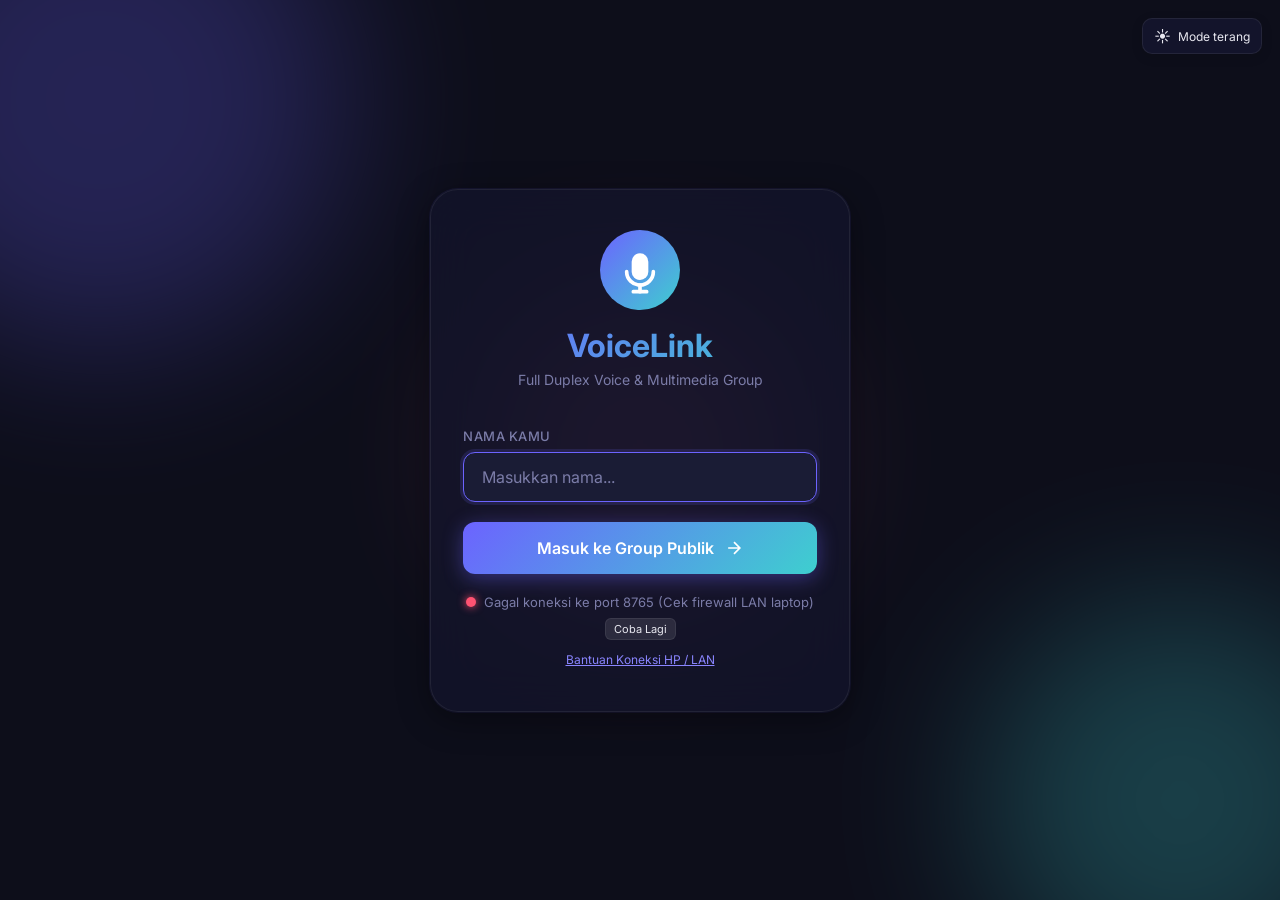
<file: index.html>
<!DOCTYPE html>
<html lang="id">
<head>
    <meta charset="UTF-8">
    <meta name="viewport" content="width=device-width, initial-scale=1.0">
    <title>VoiceLink — Full Duplex Voice Chat & Public Group</title>
    <meta name="description" content="Aplikasi voice call full duplex, group call WebRTC, dan chat multimedia menggunakan WebSocket dan PHP">
    <link rel="preconnect" href="https://fonts.googleapis.com">
    <link href="https://fonts.googleapis.com/css2?family=Inter:wght@300;400;500;600;700&display=swap" rel="stylesheet">
    <link rel="stylesheet" href="style.css?v=3.0">
</head>
<body>

<!-- ── LOGIN SCREEN ── -->
<div id="login-screen" class="screen active">
    <div class="login-card">
        <div class="logo-wrap">
            <div class="logo-icon">
                <svg viewBox="0 0 48 48" fill="none">
                    <circle cx="24" cy="24" r="24" fill="url(#grad1)"/>
                    <path d="M24 14a5 5 0 0 1 5 5v6a5 5 0 0 1-10 0v-6a5 5 0 0 1 5-5z" fill="white"/>
                    <path d="M16 25c0 4.4 3.6 8 8 8s8-3.6 8-8" stroke="white" stroke-width="2.2" stroke-linecap="round"/>
                    <line x1="24" y1="33" x2="24" y2="37" stroke="white" stroke-width="2.2" stroke-linecap="round"/>
                    <line x1="20" y1="37" x2="28" y2="37" stroke="white" stroke-width="2.2" stroke-linecap="round"/>
                    <defs>
                        <linearGradient id="grad1" x1="0" y1="0" x2="48" y2="48" gradientUnits="userSpaceOnUse">
                            <stop stop-color="#6C63FF"/>
                            <stop offset="1" stop-color="#3ECFCF"/>
                        </linearGradient>
                    </defs>
                </svg>
            </div>
            <h1 class="logo-title">VoiceLink</h1>
            <p class="logo-sub">Full Duplex Voice & Multimedia Group</p>
        </div>

        <div class="input-group">
            <label for="username-input">Nama Kamu</label>
            <input id="username-input" type="text" placeholder="Masukkan nama..." maxlength="30" autocomplete="off"/>
        </div>

        <button id="join-btn" class="btn-primary" onclick="joinApp()">
            <span>Masuk ke Group Publik</span>
            <svg viewBox="0 0 24 24" fill="none" stroke="currentColor" stroke-width="2">
                <path d="M5 12h14M12 5l7 7-7 7"/>
            </svg>
        </button>

        <div class="ws-status" id="ws-status">
            <div class="ws-status-line">
                <span class="dot connecting"></span>
                <span id="ws-status-text">Menghubungkan ke server...</span>
                <button id="ws-retry-btn" class="btn-retry" onclick="manualRetryWebSocket()" style="display: none;" title="Coba hubungkan kembali">Coba Lagi</button>
            </div>
            <button id="ws-diag-toggle-btn" class="btn-diag-toggle" type="button" onclick="toggleDiagBox()">Bantuan Koneksi HP / LAN</button>
            <div id="ws-diag-box" class="ws-diag-box" style="display: none;">
                <div class="diag-item"><strong>URL WebSocket:</strong> <span id="diag-ws-url">-</span></div>
                <div class="diag-item"><strong>Konteks Halaman:</strong> <span id="diag-context">-</span></div>
                <div class="diag-item"><strong>Akses Mikrofon:</strong> <span id="diag-mic-support">-</span></div>
                <div class="diag-tips">
                    <p><strong>Panduan Koneksi HP / LAN:</strong></p>
                    <ol>
                        <li>Pastikan laptop menjalankan <code>start_server.bat</code> (bind ke <code>0.0.0.0:8765</code>).</li>
                        <li>Pastikan Windows Firewall mengizinkan port <code>8765</code>, <code>80</code>, dan <code>443</code> di Private Network.</li>
                        <li><strong>Izin Mikrofon HP di HTTP:</strong> Buka <code>chrome://flags/#unsafely-treat-insecure-origin-as-secure</code> di Chrome HP, masukkan URL laptop (contoh: <code>http://192.168.137.1</code>), pilih <em>Enabled</em>, lalu <em>Relaunch</em>.</li>
                        <li><strong>Akses HTTPS / WSS:</strong> Buka via <code>https://&lt;IP-Laptop&gt;/voice-full-duplex-master/</code> dengan reverse proxy Apache aktif dan pasang sertifikat CA di HP.</li>
                    </ol>
                </div>
                <button type="button" class="btn-secondary btn-sm" onclick="testMicPermission()" style="width: 100%; margin-top: 8px;">Uji Izin Mikrofon di Browser Ini</button>
            </div>
        </div>
    </div>

    <div class="bg-orbs">
        <div class="orb orb1"></div>
        <div class="orb orb2"></div>
        <div class="orb orb3"></div>
    </div>
    <button type="button" class="theme-toggle theme-toggle-login" id="theme-toggle" onclick="toggleTheme()" aria-label="Ganti ke mode terang" title="Ganti tema">
        <span class="theme-toggle-icon" aria-hidden="true">☀</span><span class="theme-toggle-label">Mode terang</span>
    </button>
</div>

<!-- ── MAIN APP SCREEN ── -->
<div id="app-screen" class="screen">
    <button type="button" class="theme-toggle theme-toggle-app" onclick="toggleTheme()" aria-label="Ganti tema" title="Ganti tema">
        <span class="theme-toggle-icon" aria-hidden="true">☀</span><span class="theme-toggle-label">Mode terang</span>
    </button>
    <!-- Sidebar -->
    <aside class="sidebar">
        <!-- Header Sidebar Khusus Tampilan Mobile -->
        <div class="mobile-sidebar-header" id="mobile-sidebar-header">
            <button class="btn-back-group" onclick="switchToGroupView()" title="Kembali ke Chat Group">
                <svg viewBox="0 0 24 24" fill="none" stroke="currentColor" stroke-width="2" width="18" height="18"><path d="M19 12H5M12 19l-7-7 7-7"/></svg>
                <span>Kembali ke Chat</span>
            </button>
            <div class="mobile-sidebar-title">Anggota Online (<span id="mobile-sidebar-count">0</span>)</div>
        </div>

        <div class="sidebar-header">
            <div class="logo-small">
                <svg viewBox="0 0 32 32" fill="none" width="32" height="32">
                    <circle cx="16" cy="16" r="16" fill="url(#grad2)"/>
                    <path d="M16 9a3.5 3.5 0 0 1 3.5 3.5v4a3.5 3.5 0 0 1-7 0v-4A3.5 3.5 0 0 1 16 9z" fill="white"/>
                    <path d="M11 17c0 2.76 2.24 5 5 5s5-2.24 5-5" stroke="white" stroke-width="1.8" stroke-linecap="round"/>
                    <line x1="16" y1="22" x2="16" y2="25" stroke="white" stroke-width="1.8" stroke-linecap="round"/>
                    <defs>
                        <linearGradient id="grad2" x1="0" y1="0" x2="32" y2="32" gradientUnits="userSpaceOnUse">
                            <stop stop-color="#6C63FF"/>
                            <stop offset="1" stop-color="#3ECFCF"/>
                        </linearGradient>
                    </defs>
                </svg>
                <span>VoiceLink</span>
            </div>
        </div>

        <div class="my-profile">
            <div class="avatar" id="my-avatar">A</div>
            <div>
                <div class="my-name" id="my-name-display">—</div>
                <div class="my-id" id="my-id-display">—</div>
            </div>
        </div>

        <!-- Group Publik Navigation Card -->
        <div class="sidebar-nav">
            <div class="nav-item active" id="nav-group-btn" onclick="switchToGroupView()">
                <div class="nav-icon">
                    <svg viewBox="0 0 24 24" fill="currentColor" width="20" height="20">
                        <path d="M16 11c1.66 0 2.99-1.34 2.99-3S17.66 5 16 5s-3 1.34-3 3 1.34 3 3 3zm-8 0c1.66 0 2.99-1.34 2.99-3S9.66 5 8 5 5 6.34 5 8s1.34 3 3 3zm0 2c-2.33 0-7 1.17-7 3.5V19h14v-2.5c0-2.33-4.67-3.5-7-3.5zm8 0c-.29 0-.62.02-.97.05 1.16.84 1.97 1.97 1.97 3.45V19h6v-2.5c0-2.33-4.67-3.5-7-3.5z"/>
                    </svg>
                </div>
                <div class="nav-info">
                    <div class="nav-title">Group Publik</div>
                    <div class="nav-sub" id="group-online-badge">0 Online</div>
                </div>
                <span class="nav-active-dot"></span>
            </div>
        </div>

        <div class="section-label room-section-heading">
            <span>Komunitas</span>
            <button type="button" class="room-create-btn" onclick="createCommunityRoom()" title="Buat komunitas">＋</button>
        </div>
        <div id="community-room-list" class="community-room-list">
            <div class="empty-list">Belum ada komunitas</div>
        </div>

        <div class="section-label">Percakapan Personal & Anggota</div>
        <div id="user-list" class="user-list">
            <div class="empty-list">Belum ada user lain online</div>
        </div>
    </aside>

    <!-- Main Content -->
    <main class="main-content">
        <!-- ── GROUP PUBLIK VIEW (DEFAULT HUB) ── -->
        <div id="group-view" class="group-view active">
            <!-- Group Header -->
            <header class="group-header">
                <div class="group-header-info">
                    <div class="group-avatar">
                        <svg viewBox="0 0 24 24" fill="currentColor" width="24" height="24">
                            <path d="M16 11c1.66 0 2.99-1.34 2.99-3S17.66 5 16 5s-3 1.34-3 3 1.34 3 3 3zm-8 0c1.66 0 2.99-1.34 2.99-3S9.66 5 8 5 5 6.34 5 8s1.34 3 3 3zm0 2c-2.33 0-7 1.17-7 3.5V19h14v-2.5c0-2.33-4.67-3.5-7-3.5zm8 0c-.29 0-.62.02-.97.05 1.16.84 1.97 1.97 1.97 3.45V19h6v-2.5c0-2.33-4.67-3.5-7-3.5z"/>
                        </svg>
                    </div>
                    <div>
                        <h2 class="group-title">Group Publik VoiceLink</h2>
                        <div class="group-meta">
                            <span class="online-indicator"></span>
                            <span id="group-header-online-text" class="clickable-online-count" onclick="showMobileMembersView()" title="Lihat Anggota & Chat Pribadi">0 Anggota Online</span>
                            <span class="meta-sep">•</span>
                            <span id="app-conn-status" class="app-conn-status connected" title="Status koneksi WebSocket ke server"><span class="dot connected"></span><span id="app-conn-text">Online</span></span>
                            <span class="meta-sep">•</span>
                            <span class="limit-info-pill" title="Ukuran maksimal media yang dapat dikirim">Maks: Foto 10MB, Video 30MB, VN 10MB</span>
                        </div>
                    </div>
                </div>

                <div class="group-header-right-actions">
                    <div id="community-actions" class="community-actions" style="display:none;">
                        <button type="button" class="btn-community-action" id="community-members-btn" onclick="requestCommunityMembers()" style="display:none;">Lihat anggota</button>
                        <button type="button" class="btn-community-action" onclick="shareCommunityInvite()">Salin tautan</button>
                        <button type="button" class="btn-community-action" onclick="inviteCommunityByUsername()">Undang nama</button>
                        <button type="button" class="btn-community-action" onclick="leaveCommunityRoom()">Keluar</button>
                    </div>
                    <!-- Tombol Navigasi Anggota Khusus Mobile (HP) -->
                    <button class="btn-mobile-members" id="btn-mobile-members" onclick="showMobileMembersView()" title="Lihat Anggota & Chat Pribadi">
                        <svg viewBox="0 0 24 24" fill="currentColor" width="18" height="18">
                            <path d="M16 11c1.66 0 2.99-1.34 2.99-3S17.66 5 16 5s-3 1.34-3 3 1.34 3 3 3zm-8 0c1.66 0 2.99-1.34 2.99-3S9.66 5 8 5 5 6.34 5 8s1.34 3 3 3zm0 2c-2.33 0-7 1.17-7 3.5V19h14v-2.5c0-2.33-4.67-3.5-7-3.5zm8 0c-.29 0-.62.02-.97.05 1.16.84 1.97 1.97 1.97 3.45V19h6v-2.5c0-2.33-4.67-3.5-7-3.5z"/>
                        </svg>
                        <span>Anggota (<span id="mobile-online-count">0</span>)</span>
                    </button>

                    <!-- Group Call Top Controls -->
                    <div class="group-call-header-action" id="group-call-header-action">
                    <!-- Kondisi 1: Belum ada panggilan -->
                    <div id="gc-start-box" class="gc-action-box">
                        <div class="gc-limit-picker" title="Pilih batas maksimal peserta panggilan group (Minimal 2, Maksimal 6 orang)">
                            <label for="gc-limit-select">Batas:</label>
                            <select id="gc-limit-select" class="gc-select">
                                <option value="2">2 Orang</option>
                                <option value="3">3 Orang</option>
                                <option value="4">4 Orang</option>
                                <option value="5">5 Orang</option>
                                <option value="6" selected>6 Orang (Maks)</option>
                            </select>
                        </div>
                        <button class="btn-gc-start" id="start-gc-btn" onclick="startGroupCall()" title="Mulai panggilan suara group">
                            <svg viewBox="0 0 24 24" fill="currentColor" width="18" height="18">
                                <path d="M20.01 15.38c-1.23 0-2.42-.2-3.53-.56-.35-.12-.74-.03-1.01.24l-1.57 1.97c-2.83-1.35-5.48-3.9-6.89-6.83l1.95-1.66c.27-.28.35-.67.24-1.02-.37-1.11-.56-2.3-.56-3.53 0-.54-.45-.99-.99-.99H4.19C3.65 3 3 3.24 3 3.99 3 13.28 10.73 21 20.01 21c.71 0 .99-.63.99-1.18v-3.45c0-.54-.45-.99-.99-.99z"/>
                            </svg>
                            <span>Mulai Group Call</span>
                        </button>
                    </div>

                    <!-- Kondisi 2: Panggilan sedang berlangsung -->
                    <div id="gc-live-box" class="gc-action-box" style="display:none;">
                        <div class="gc-live-status">
                            <span class="live-pulse"></span>
                            <span id="gc-live-count-badge">Call Aktif (0/6)</span>
                        </div>
                        <button class="btn-gc-join" id="join-gc-btn" onclick="joinGroupCall()">
                            <span>Gabung Panggilan</span>
                        </button>
                    </div>
                </div>
                </div>
            </header>

            <!-- ── ACTIVE GROUP CALL PANEL (WEBRTC MESH) ── -->
            <div id="group-call-active-container" class="group-call-panel" style="display:none;">
                <div class="group-call-bar">
                    <div class="gc-info">
                        <span class="live-dot"></span>
                        <span class="gc-title-text">Panggilan Suara Group WebRTC</span>
                        <span class="gc-timer" id="gc-timer">00:00</span>
                        <span class="gc-capacity" id="gc-capacity-badge">Peserta: 0/6</span>
                    </div>

                    <div class="gc-controls">
                        <button class="gc-btn" id="gc-mute-btn" onclick="toggleGroupMute()" title="Mute/Unmute Mic">
                            <svg id="gc-mic-icon-on" viewBox="0 0 24 24" fill="currentColor" width="18" height="18">
                                <path d="M12 2a4 4 0 0 1 4 4v6a4 4 0 0 1-8 0V6a4 4 0 0 1 4-4zm0 14a6 6 0 0 0 6-6H6a6 6 0 0 0 6 6zm-1 2v2H9v2h6v-2h-2v-2h-2z"/>
                            </svg>
                            <svg id="gc-mic-icon-off" viewBox="0 0 24 24" fill="currentColor" width="18" height="18" style="display:none;">
                                <path d="M19 11a7 7 0 0 1-7 7m0 0a7 7 0 0 1-7-7m7 7v3m-3 0h6M12 1a4 4 0 0 1 4 4v4M8.21 8.21A4 4 0 0 0 8 10v2a4 4 0 0 0 6.58 3.08M3 3l18 18"/>
                            </svg>
                            <span id="gc-mute-label">Mute</span>
                        </button>

                        <button class="gc-btn" id="gc-deafen-btn" onclick="toggleGroupDeafen()" title="Mute/Unmute Suara Masuk">
                            <svg id="gc-vol-icon-on" viewBox="0 0 24 24" fill="currentColor" width="18" height="18">
                                <path d="M3 9v6h4l5 5V4L7 9H3zm13.5 3A4.5 4.5 0 0 0 14 7.97v8.05c1.48-.73 2.5-2.25 2.5-4.02z"/>
                            </svg>
                            <svg id="gc-vol-icon-off" viewBox="0 0 24 24" fill="currentColor" width="18" height="18" style="display:none;">
                                <path d="M16.5 12A4.5 4.5 0 0 0 14 7.97v2.21l2.45 2.45c.03-.2.05-.41.05-.63zm2.5 0c0 .94-.2 1.82-.54 2.64l1.51 1.51A8.796 8.796 0 0 0 21 12c0-4.28-2.99-7.86-7-8.77v2.06c2.89.86 5 3.54 5 6.71zm-2.5.63l-3-3-1-1L5.27 3 4 4.27 7.73 8H3v8h4l5 5v-6.73l4.25 4.25c-.67.52-1.42.93-2.25 1.18v2.06A8.994 8.994 0 0 0 16.73 20l2 2L20 20.73 4.27 5"/>
                            </svg>
                            <span>Speaker</span>
                        </button>

                        <button class="gc-btn btn-gc-leave" id="gc-leave-btn" onclick="leaveGroupCall()" title="Tinggalkan panggilan group">
                            <svg viewBox="0 0 24 24" fill="currentColor" width="18" height="18">
                                <path d="M6.6 10.8c1.4 2.8 3.8 5.1 6.6 6.6l2.2-2.2c.3-.3.7-.4 1-.2 1.1.4 2.3.6 3.6.6.6 0 1 .4 1 1V20c0 .6-.4 1-1 1-9.4 0-17-7.6-17-17 0-.6.4-1 1-1h3.5c.6 0 1 .4 1 1 0 1.3.2 2.5.6 3.6.1.3 0 .7-.2 1L6.6 10.8z" transform="rotate(135 12 12)"/>
                            </svg>
                            <span>Keluar</span>
                        </button>
                    </div>
                </div>
                <section id="community-members-panel" class="community-members-panel" style="display:none;" aria-live="polite">
                    <div class="community-members-heading"><strong>Anggota komunitas</strong><button type="button" class="community-members-close" onclick="closeCommunityMembers()" aria-label="Tutup daftar anggota">×</button></div>
                    <div id="community-members-list" class="community-members-list"></div>
                </section>

                <!-- Grid Kartu Peserta Group Call (Maks 6) -->
                <div class="gc-participants-grid" id="gc-participants-grid">
                    <!-- Dinamis dibuat oleh JavaScript -->
                </div>
            </div>

            <!-- ── CHAT GRUP & BERBAGI MEDIA ── -->
            <div class="group-chat-container" id="group-chat-container">
                <div class="chat-messages-area" id="chat-messages-area">
                    <div class="system-welcome">
                        <div class="welcome-badge">Group Publik</div>
                        <p>Selamat datang di Group Publik VoiceLink! Anda dapat mengirim chat teks, voice note, foto, dan video, serta memulai panggilan group WebRTC (hingga 6 peserta).</p>
                    </div>
                    <!-- Pesan chat & notifikasi sistem dirender di sini -->
                </div>

                <!-- Progress Bar Unggahan File -->
                <div class="upload-progress-wrap" id="upload-progress-wrap" style="display:none;">
                    <div class="upload-progress-bar">
                        <div class="upload-progress-fill" id="upload-progress-fill"></div>
                    </div>
                    <div class="upload-progress-text" id="upload-progress-text">Mengunggah file... 0%</div>
                </div>

                <!-- Bar Perekaman Voice Note -->
                <div class="vn-recorder-bar" id="vn-recorder-bar" style="display:none;">
                    <div class="vn-rec-status">
                        <span class="rec-dot"></span>
                        <span class="rec-label">Merekam Voice Note...</span>
                        <span class="rec-timer" id="vn-timer">00:00</span>
                    </div>
                    <div class="vn-rec-wave" id="vn-rec-wave">
                        <span></span><span></span><span></span><span></span><span></span><span></span><span></span>
                    </div>
                    <div class="vn-rec-actions">
                        <button class="vn-btn-cancel" onclick="cancelVoiceNote()" title="Batalkan rekaman">
                            <svg viewBox="0 0 24 24" fill="currentColor" width="18" height="18">
                                <path d="M19 6.41L17.59 5 12 10.59 6.41 5 5 6.41 10.59 12 5 17.59 6.41 19 12 13.41 17.59 19 19 17.59 13.41 12z"/>
                            </svg>
                            <span>Batal</span>
                        </button>
                        <button class="vn-btn-send" onclick="stopAndSendVoiceNote()" title="Kirim voice note">
                            <svg viewBox="0 0 24 24" fill="currentColor" width="18" height="18">
                                <path d="M2.01 21L23 12 2.01 3 2 10l15 2-15 2z"/>
                            </svg>
                            <span>Kirim VN</span>
                        </button>
                    </div>
                </div>

                <!-- Input Chat Bar -->
                <div class="chat-input-bar" id="chat-input-bar">
                    <input type="file" id="media-file-input" style="display:none;" onchange="handleFileSelected(event)" accept="image/jpeg,image/png,image/gif,image/webp,video/mp4,video/webm,video/ogg,video/quicktime"/>

                    <button class="chat-tool-btn" id="attach-btn" onclick="triggerFileInput()" title="Kirim Foto atau Video (Maks: Gambar 10MB, Video 30MB)">
                        <svg viewBox="0 0 24 24" fill="none" stroke="currentColor" stroke-width="2" width="20" height="20">
                            <path d="M21.44 11.05l-9.19 9.19a6 6 0 0 1-8.49-8.49l9.19-9.19a4 4 0 0 1 5.66 5.66l-9.2 9.19a2 2 0 0 1-2.83-2.83l8.49-8.48"/>
                        </svg>
                    </button>

                    <button class="chat-tool-btn" id="start-vn-btn" onclick="startVoiceNoteRecording()" title="Rekam Voice Note (Maks 10MB)">
                        <svg viewBox="0 0 24 24" fill="currentColor" width="20" height="20">
                            <path d="M12 14c1.66 0 3-1.34 3-3V5c0-1.66-1.34-3-3-3S9 3.34 9 5v6c0 1.66 1.34 3 3 3z"/>
                            <path d="M17 11c0 2.76-2.24 5-5 5s-5-2.24-5-5H5c0 3.53 2.61 6.43 6 6.92V21h2v-3.08c3.39-.49 6-3.39 6-6.92h-2z"/>
                        </svg>
                    </button>

                    <div class="chat-input-wrap">
                        <textarea id="chat-input" placeholder="Tulis pesan ke group publik... (Enter untuk kirim)" rows="1" maxlength="2000"></textarea>
                    </div>

                    <button class="chat-send-btn" id="chat-send-btn" onclick="sendTextMessage()" title="Kirim Pesan">
                        <svg viewBox="0 0 24 24" fill="currentColor" width="20" height="20">
                            <path d="M2.01 21L23 12 2.01 3 2 10l15 2-15 2z"/>
                        </svg>
                    </button>
                </div>
            </div>
        </div>

        <!-- ── PERSONAL CHAT VIEW (1-ON-1 DIRECT MESSAGE & CALL) ── -->
        <div id="personal-view" class="personal-view" style="display: none;">
            <!-- Personal Header -->
            <header class="personal-header">
                <div class="personal-header-left">
                    <button class="btn-back-group" id="personal-back-btn" onclick="switchToGroupView()" title="Kembali ke Group Publik">
                        <svg viewBox="0 0 24 24" fill="none" stroke="currentColor" stroke-width="2" width="20" height="20">
                            <path d="M19 12H5M12 19l-7-7 7-7"/>
                        </svg>
                        <span>Group</span>
                    </button>
                    <button class="btn-back-group btn-to-members" id="personal-to-members-btn" onclick="showMobileMembersView()" title="Kembali ke Daftar Anggota">
                        <svg viewBox="0 0 24 24" fill="currentColor" width="16" height="16">
                            <path d="M16 11c1.66 0 2.99-1.34 2.99-3S17.66 5 16 5s-3 1.34-3 3 1.34 3 3 3zm-8 0c1.66 0 2.99-1.34 2.99-3S9.66 5 8 5 5 6.34 5 8s1.34 3 3 3zm0 2c-2.33 0-7 1.17-7 3.5V19h14v-2.5c0-2.33-4.67-3.5-7-3.5zm8 0c-.29 0-.62.02-.97.05 1.16.84 1.97 1.97 1.97 3.45V19h6v-2.5c0-2.33-4.67-3.5-7-3.5z"/>
                        </svg>
                        <span>Anggota</span>
                    </button>
                    <div class="personal-avatar" id="personal-peer-avatar">?</div>
                    <div class="personal-peer-meta">
                        <h2 class="personal-peer-name" id="personal-peer-name">—</h2>
                        <div class="personal-peer-sub">
                            <span class="peer-status-dot online" id="personal-peer-dot"></span>
                            <span id="personal-peer-status">Online di Group</span>
                        </div>
                    </div>
                </div>

                <div class="personal-header-right">
                    <button class="btn-personal-call" id="personal-call-btn" onclick="startPersonalCall()" title="Panggil Suara Personal (WebRTC P2P)">
                        <svg viewBox="0 0 24 24" fill="currentColor" width="18" height="18">
                            <path d="M20.01 15.38c-1.23 0-2.42-.2-3.53-.56-.35-.12-.74-.03-1.01.24l-1.57 1.97c-2.83-1.35-5.48-3.9-6.89-6.83l1.95-1.66c.27-.28.35-.67.24-1.02-.37-1.11-.56-2.3-.56-3.53 0-.54-.45-.99-.99-.99H4.19C3.65 3 3 3.24 3 3.99 3 13.28 10.73 21 20.01 21c.71 0 .99-.63.99-1.18v-3.45c0-.54-.45-.99-.99-.99z"/>
                        </svg>
                        <span>Panggil Suara</span>
                    </button>
                </div>
            </header>

            <!-- Personal Chat Area -->
            <div class="personal-chat-container" id="personal-chat-container">
                <div class="chat-messages-area" id="personal-chat-messages-area">
                    <div class="chat-system-notice" id="personal-system-notice">
                        Percakapan pribadi ini hanya dapat dibaca oleh Anda dan lawan bicara.
                    </div>
                </div>

                <!-- Upload Progress Bar for Personal Chat -->
                <div class="upload-progress-wrap" id="personal-upload-progress-wrap" style="display: none;">
                    <div class="upload-progress-bar">
                        <div class="upload-progress-fill" id="personal-upload-progress-fill" style="width: 0%;"></div>
                    </div>
                    <span class="upload-progress-text" id="personal-upload-progress-text">Mengunggah 0%...</span>
                </div>

                <!-- Voice Note Recording Bar for Personal Chat -->
                <div class="vn-recorder-bar" id="personal-vn-recorder-bar" style="display: none;">
                    <div class="vn-rec-indicator">
                        <span class="vn-rec-dot"></span>
                        <span class="vn-rec-timer" id="personal-vn-timer">00:00</span>
                    </div>
                    <div class="vn-wave-anim">
                        <span></span><span></span><span></span><span></span><span></span>
                    </div>
                    <div class="vn-rec-actions">
                        <button class="vn-btn-cancel" onclick="cancelPersonalVoiceNote()" title="Batalkan Rekaman">
                            <svg viewBox="0 0 24 24" fill="currentColor" width="16" height="16">
                                <path d="M19 6.41L17.59 5 12 10.59 6.41 5 5 6.41 10.59 12 5 17.59 6.41 19 12 13.41 17.59 19 19 17.59 13.41 12z"/>
                            </svg>
                            <span>Batal</span>
                        </button>
                        <button class="vn-btn-send" onclick="stopAndSendPersonalVoiceNote()" title="Kirim Voice Note">
                            <svg viewBox="0 0 24 24" fill="currentColor" width="16" height="16">
                                <path d="M2.01 21L23 12 2.01 3 2 10l15 2-15 2z"/>
                            </svg>
                            <span>Kirim</span>
                        </button>
                    </div>
                </div>

                <!-- Input Bar for Personal Chat -->
                <div class="chat-input-bar" id="personal-chat-input-bar">
                    <input type="file" id="personal-media-file-input" style="display: none;" accept="image/jpeg,image/png,image/gif,image/webp,video/mp4,video/webm,video/ogg,video/quicktime" onchange="handlePersonalMediaFileSelected(event)"/>
                    <button class="chat-attach-btn" onclick="document.getElementById('personal-media-file-input').click()" title="Kirim Foto / Video">
                        <svg viewBox="0 0 24 24" fill="none" stroke="currentColor" stroke-width="2" width="20" height="20">
                            <path d="M21.44 11.05l-9.19 9.19a6 6 0 0 1-8.49-8.49l9.19-9.19a4 4 0 0 1 5.66 5.66l-9.2 9.19a2 2 0 0 1-2.83-2.83l8.49-8.48"/>
                        </svg>
                    </button>

                    <button class="chat-vn-btn" id="personal-chat-vn-btn" onclick="startPersonalVoiceNote()" title="Rekam Voice Note">
                        <svg viewBox="0 0 24 24" fill="currentColor" width="20" height="20">
                            <path d="M12 14c1.66 0 3-1.34 3-3V5c0-1.66-1.34-3-3-3S9 3.34 9 5v6c0 1.66 1.34 3 3 3z"/>
                            <path d="M17 11c0 2.76-2.24 5-5 5s-5-2.24-5-5H5c0 3.53 2.61 6.43 6 6.92V21h2v-3.08c3.39-.49 6-3.39 6-6.92h-2z"/>
                        </svg>
                    </button>

                    <div class="chat-input-wrap">
                        <textarea id="personal-chat-input" placeholder="Tulis pesan personal... (Enter untuk kirim)" rows="1" maxlength="2000"></textarea>
                    </div>

                    <button class="chat-send-btn" id="personal-chat-send-btn" onclick="sendPersonalTextMessage()" title="Kirim Pesan">
                        <svg viewBox="0 0 24 24" fill="currentColor" width="20" height="20">
                            <path d="M2.01 21L23 12 2.01 3 2 10l15 2-15 2z"/>
                        </svg>
                    </button>
                </div>
            </div>
        </div>

        <!-- ── 1-ON-1 CALL PANELS (WEBRTC PEER-TO-PEER AUDIO) ── -->
        <!-- Calling State (outgoing 1-on-1) -->
        <div id="calling-panel" class="panel">
            <div class="call-avatar-wrap">
                <div class="call-avatar" id="calling-avatar">?</div>
                <div class="call-rings">
                    <div class="call-ring cr1"></div>
                    <div class="call-ring cr2"></div>
                </div>
            </div>
            <div class="call-status-label" id="calling-status-label">Memanggil...</div>
            <div class="call-peer-name" id="calling-name">—</div>
            <button class="btn-end-call" id="cancel-call-btn" onclick="cancelPersonalCall()">
                <svg viewBox="0 0 24 24" fill="currentColor">
                    <path d="M6.6 10.8c1.4 2.8 3.8 5.1 6.6 6.6l2.2-2.2c.3-.3.7-.4 1-.2 1.1.4 2.3.6 3.6.6.6 0 1 .4 1 1V20c0 .6-.4 1-1 1-9.4 0-17-7.6-17-17 0-.6.4-1 1-1h3.5c.6 0 1 .4 1 1 0 1.3.2 2.5.6 3.6.1.3 0 .7-.2 1L6.6 10.8z"/>
                </svg>
                Batalkan
            </button>
        </div>

        <!-- Incoming Call State (incoming 1-on-1) -->
        <div id="incoming-panel" class="panel">
            <div class="incoming-animation">
                <div class="incoming-ring ir1"></div>
                <div class="incoming-ring ir2"></div>
                <div class="incoming-ring ir3"></div>
                <div class="call-avatar incoming-avatar" id="incoming-avatar">?</div>
            </div>
            <div class="call-status-label incoming-label">Panggilan Masuk</div>
            <div class="call-peer-name" id="incoming-name">—</div>
            <div class="incoming-actions">
                <button class="btn-accept" id="accept-call-btn" onclick="acceptCall()">
                    <svg viewBox="0 0 24 24" fill="currentColor">
                        <path d="M6.6 10.8c1.4 2.8 3.8 5.1 6.6 6.6l2.2-2.2c.3-.3.7-.4 1-.2 1.1.4 2.3.6 3.6.6.6 0 1 .4 1 1V20c0 .6-.4 1-1 1-9.4 0-17-7.6-17-17 0-.6.4-1 1-1h3.5c.6 0 1 .4 1 1 0 1.3.2 2.5.6 3.6.1.3 0 .7-.2 1L6.6 10.8z"/>
                    </svg>
                    Terima
                </button>
                <button class="btn-reject" id="reject-call-btn" onclick="rejectCall()">
                    <svg viewBox="0 0 24 24" fill="currentColor">
                        <path d="M6.6 10.8c1.4 2.8 3.8 5.1 6.6 6.6l2.2-2.2c.3-.3.7-.4 1-.2 1.1.4 2.3.6 3.6.6.6 0 1 .4 1 1V20c0 .6-.4 1-1 1-9.4 0-17-7.6-17-17 0-.6.4-1 1-1h3.5c.6 0 1 .4 1 1 0 1.3.2 2.5.6 3.6.1.3 0 .7-.2 1L6.6 10.8z" transform="rotate(135 12 12)"/>
                    </svg>
                    Tolak
                </button>
            </div>
        </div>

        <!-- Active Call State (active 1-on-1) -->
        <div id="active-call-panel" class="panel">
            <div class="active-call-header">
                <div class="active-avatar" id="active-avatar">?</div>
                <div class="active-call-info">
                    <div class="active-peer-name" id="active-peer-name">—</div>
                    <div class="call-timer" id="call-timer">00:00</div>
                </div>
            </div>

            <div class="waveform-wrap">
                <div class="waveform" id="waveform-local">
                    <span></span><span></span><span></span><span></span><span></span>
                    <span></span><span></span><span></span><span></span><span></span>
                </div>
                <div class="waveform-label">Kamu</div>
                <div class="waveform" id="waveform-remote">
                    <span></span><span></span><span></span><span></span><span></span>
                    <span></span><span></span><span></span><span></span><span></span>
                </div>
                <div class="waveform-label" id="remote-wave-label">Lawan Bicara</div>
            </div>

            <div class="call-controls">
                <button class="ctrl-btn" id="mute-btn" onclick="toggleMute()" title="Mute/Unmute">
                    <svg id="mic-icon-on" viewBox="0 0 24 24" fill="currentColor">
                        <path d="M12 2a4 4 0 0 1 4 4v6a4 4 0 0 1-8 0V6a4 4 0 0 1 4-4zm0 14a6 6 0 0 0 6-6H6a6 6 0 0 0 6 6zm-1 2v2H9v2h6v-2h-2v-2h-2z"/>
                    </svg>
                    <svg id="mic-icon-off" viewBox="0 0 24 24" fill="currentColor" style="display:none">
                        <path d="M19 11a7 7 0 0 1-7 7m0 0a7 7 0 0 1-7-7m7 7v3m-3 0h6M12 1a4 4 0 0 1 4 4v4M8.21 8.21A4 4 0 0 0 8 10v2a4 4 0 0 0 6.58 3.08M3 3l18 18"/>
                    </svg>
                    <span>Mute</span>
                </button>

                <button class="ctrl-btn btn-hangup" id="hangup-btn" onclick="endCall()">
                    <svg viewBox="0 0 24 24" fill="currentColor">
                        <path d="M6.6 10.8c1.4 2.8 3.8 5.1 6.6 6.6l2.2-2.2c.3-.3.7-.4 1-.2 1.1.4 2.3.6 3.6.6.6 0 1 .4 1 1V20c0 .6-.4 1-1 1-9.4 0-17-7.6-17-17 0-.6.4-1 1-1h3.5c.6 0 1 .4 1 1 0 1.3.2 2.5.6 3.6.1.3 0 .7-.2 1L6.6 10.8z" transform="rotate(135 12 12)"/>
                    </svg>
                    <span>Tutup</span>
                </button>

                <button class="ctrl-btn" id="vol-btn" onclick="toggleVolume()" title="Volume">
                    <svg id="vol-icon-on" viewBox="0 0 24 24" fill="currentColor">
                        <path d="M3 9v6h4l5 5V4L7 9H3zm13.5 3A4.5 4.5 0 0 0 14 7.97v8.05c1.48-.73 2.5-2.25 2.5-4.02z"/>
                    </svg>
                    <svg id="vol-icon-off" viewBox="0 0 24 24" fill="currentColor" style="display:none">
                        <path d="M16.5 12A4.5 4.5 0 0 0 14 7.97v2.21l2.45 2.45c.03-.2.05-.41.05-.63zm2.5 0c0 .94-.2 1.82-.54 2.64l1.51 1.51A8.796 8.796 0 0 0 21 12c0-4.28-2.99-7.86-7-8.77v2.06c2.89.86 5 3.54 5 6.71zm-2.5.63l-3-3-1-1L5.27 3 4 4.27 7.73 8H3v8h4l5 5v-6.73l4.25 4.25c-.67.52-1.42.93-2.25 1.18v2.06A8.994 8.994 0 0 0 16.73 20l2 2L20 20.73 4.27 5"/>
                    </svg>
                    <span>Suara</span>
                </button>
            </div>
        </div>
    </main>
</div>

<!-- Modal Pratinjau Media (Gambar / Video Ukuran Penuh) -->
<div id="media-modal" class="media-modal" onclick="closeMediaModal(event)">
    <div class="media-modal-content">
        <button class="btn-close-modal" onclick="closeMediaModal()">&times;</button>
        <div id="media-modal-body"></div>
    </div>
</div>

<!-- Toast Notification -->
<div id="toast" class="toast"></div>

<!-- Container elemen audio WebRTC tersembunyi untuk panggilan group & personal -->
<div id="webrtc-audio-container" style="position:fixed;top:-9999px;left:-9999px;width:1px;height:1px;opacity:0.01;pointer-events:none;" aria-hidden="true">
    <audio id="personal-remote-audio" autoplay playsinline webkit-playsinline></audio>
</div>

<script src="app.js?v=3.0"></script>
</body>
</html>
</file>
<file: style.css>
/* ── VoiceLink — style.css ── */

*, *::before, *::after { box-sizing: border-box; margin: 0; padding: 0; }

:root {
    --bg:          #0D0E1A;
    --surface:     #13142B;
    --surface2:    #1A1C35;
    --surface3:    #222547;
    --border:      rgba(255,255,255,0.07);
    --primary:     #6C63FF;
    --primary2:    #3ECFCF;
    --accent:      #FF6B9D;
    --text:        #E8E8F0;
    --text-muted:  #7B7CA8;
    --success:     #00E676;
    --danger:      #FF5372;
    --warning:     #FFC107;
    --radius:      16px;
    --shadow:      0 8px 32px rgba(0,0,0,0.4);
}

:root[data-theme="light"] {
    color-scheme: light;
    --bg:          #F3F5FB;
    --surface:     #FFFFFF;
    --surface2:    #F0F2F8;
    --surface3:    #E5E8F2;
    --border:      rgba(31,41,71,0.13);
    --primary:     #6258E8;
    --primary2:    #168F9A;
    --accent:      #D83F78;
    --text:        #20243A;
    --text-muted:  #656B83;
    --success:     #07834B;
    --danger:      #D93652;
    --warning:     #A66A00;
    --shadow:      0 8px 32px rgba(31,41,71,0.16);
}

:root[data-theme="light"] .login-card { background: rgba(255,255,255,.9); }
:root[data-theme="light"] .bg-orbs .orb { opacity: .14; }
:root[data-theme="light"] .user-item:hover,
:root[data-theme="light"] .user-item.active,
:root[data-theme="light"] .nav-item:hover,
:root[data-theme="light"] .nav-item.active { background-color: rgba(98,88,232,.1); }
:root[data-theme="light"] .chat-msg-row.other .chat-bubble,
:root[data-theme="light"] .system-welcome,
:root[data-theme="light"] .chat-sys-msg { background-color: var(--surface); }
:root[data-theme="light"] .chat-input-wrap,
:root[data-theme="light"] .personal-chat-container,
:root[data-theme="light"] .group-chat-container { background-color: var(--bg); }
:root[data-theme="light"] .chat-input,
:root[data-theme="light"] .personal-chat-input,
:root[data-theme="light"] .input-group input,
:root[data-theme="light"] .gc-select { background-color: var(--surface2); color: var(--text); }
:root[data-theme="light"] .group-title,
:root[data-theme="light"] .chat-sender-label,
:root[data-theme="light"] .call-peer-name { color: var(--text); }

html, body, .sidebar, .group-header, .personal-header, .chat-input-wrap,
.community-members-panel, .login-card, .panel, .user-item, .community-room-item,
input, textarea, select, button {
    transition: background-color .2s ease, color .2s ease, border-color .2s ease;
}

html, body {
    height: 100%;
    font-family: 'Inter', sans-serif;
    background: var(--bg);
    color: var(--text);
    overflow: hidden;
}

/* ── SCREENS ── */
.screen { position: fixed; inset: 0; display: flex; align-items: center; justify-content: center; transition: opacity .4s, transform .4s; }
.screen:not(.active) { opacity: 0; pointer-events: none; transform: scale(1.02); }
.screen.active { opacity: 1; pointer-events: all; transform: scale(1); }

/* ── LOGIN SCREEN ── */
#login-screen { background: var(--bg); }

.bg-orbs { position: absolute; inset: 0; overflow: hidden; z-index: 0; }
.orb { position: absolute; border-radius: 50%; filter: blur(80px); opacity: .25; }
.orb1 { width: 500px; height: 500px; background: var(--primary); top: -150px; left: -150px; animation: float1 8s ease-in-out infinite; }
.orb2 { width: 400px; height: 400px; background: var(--primary2); bottom: -100px; right: -100px; animation: float2 10s ease-in-out infinite; }
.orb3 { width: 300px; height: 300px; background: var(--accent); top: 50%; left: 50%; transform: translate(-50%,-50%); animation: float3 12s ease-in-out infinite; }

@keyframes float1 { 0%,100%{transform:translate(0,0)} 50%{transform:translate(40px,30px)} }
@keyframes float2 { 0%,100%{transform:translate(0,0)} 50%{transform:translate(-30px,-40px)} }
@keyframes float3 { 0%,100%{transform:translate(-50%,-50%)} 50%{transform:translate(-45%,-55%)} }

.login-card {
    position: relative; z-index: 1;
    background: rgba(19,20,43,0.8);
    backdrop-filter: blur(24px);
    border: 1px solid var(--border);
    border-radius: 28px;
    padding: 40px 32px;
    width: 90%;
    max-width: 420px;
    box-shadow: var(--shadow), 0 0 0 1px rgba(108,99,255,0.1);
}

.logo-wrap { text-align: center; margin-bottom: 40px; }
.logo-icon { width: 80px; height: 80px; margin: 0 auto 16px; animation: logoPulse 3s ease-in-out infinite; }
@keyframes logoPulse { 0%,100%{transform:scale(1)} 50%{transform:scale(1.05)} }
.logo-title { font-size: 32px; font-weight: 700; background: linear-gradient(135deg, var(--primary), var(--primary2)); -webkit-background-clip: text; -webkit-text-fill-color: transparent; }
.logo-sub { color: var(--text-muted); font-size: 14px; margin-top: 6px; }

.input-group { margin-bottom: 20px; }
.input-group label { display: block; font-size: 13px; font-weight: 500; color: var(--text-muted); margin-bottom: 8px; letter-spacing: .5px; text-transform: uppercase; }
.input-group input {
    width: 100%;
    background: var(--surface2);
    border: 1px solid var(--border);
    border-radius: 12px;
    padding: 14px 18px;
    font-size: 16px;
    color: var(--text);
    font-family: inherit;
    outline: none;
    transition: border-color .2s, box-shadow .2s;
}
.input-group input:focus { border-color: var(--primary); box-shadow: 0 0 0 3px rgba(108,99,255,0.15); }
.input-group input::placeholder { color: var(--text-muted); }

.btn-primary {
    width: 100%;
    display: flex; align-items: center; justify-content: center; gap: 10px;
    background: linear-gradient(135deg, var(--primary), var(--primary2));
    border: none; border-radius: 12px;
    padding: 16px; font-size: 16px; font-weight: 600;
    color: white; cursor: pointer; font-family: inherit;
    transition: transform .2s, box-shadow .2s;
    box-shadow: 0 4px 20px rgba(108,99,255,0.4);
}
.btn-primary:hover { transform: translateY(-2px); box-shadow: 0 8px 28px rgba(108,99,255,0.5); }
.btn-primary:active { transform: translateY(0); }
.btn-primary svg { width: 20px; height: 20px; }

.ws-status { display: flex; flex-direction: column; align-items: center; gap: 8px; justify-content: center; margin-top: 20px; font-size: 13px; color: var(--text-muted); }
.ws-status-line { display: flex; align-items: center; gap: 8px; justify-content: center; flex-wrap: wrap; }
.btn-retry { background: rgba(255, 255, 255, 0.1); color: var(--text); border: 1px solid var(--border); border-radius: 6px; padding: 3px 8px; font-size: 11px; cursor: pointer; transition: all 0.2s; font-family: inherit; }
.btn-retry:hover { background: var(--primary); color: white; border-color: var(--primary); }
.btn-diag-toggle { background: transparent; border: none; color: #8A85FF; font-size: 12px; cursor: pointer; text-decoration: underline; padding: 4px; font-family: inherit; }
.btn-diag-toggle:hover { color: #fff; }
.ws-diag-box { width: 100%; max-width: 380px; background: rgba(255, 255, 255, 0.04); border: 1px solid var(--border); border-radius: 8px; padding: 12px; text-align: left; font-size: 12px; margin-top: 6px; }
.diag-item { margin-bottom: 5px; word-break: break-all; }
.diag-tips { margin-top: 8px; font-size: 11px; line-height: 1.45; color: var(--text-muted); }
.diag-tips p { margin: 0 0 4px 0; color: var(--text); }
.diag-tips ol { padding-left: 18px; margin: 0; }
.diag-tips li { margin-bottom: 5px; }
.dot { width: 10px; height: 10px; border-radius: 50%; }
.dot.connected { background: #00E676; box-shadow: 0 0 10px #00E676, 0 0 20px rgba(0,230,118,0.4); }
.dot.connected + #ws-status-text { color: #00E676; font-weight: 600; }
.dot.disconnected { background: var(--danger); box-shadow: 0 0 8px var(--danger); }
.dot.connecting { background: #FFC107; animation: blink .8s ease-in-out infinite; }
@keyframes blink { 0%,100%{opacity:1} 50%{opacity:.3} }

.app-conn-status { display: inline-flex; align-items: center; gap: 6px; padding: 3px 8px; border-radius: 20px; font-size: 11px; background: rgba(255, 255, 255, 0.05); border: 1px solid var(--border); }
.app-conn-status.connected { color: #00E676; border-color: rgba(0, 230, 118, 0.3); }
.app-conn-status.disconnected { color: var(--danger); border-color: rgba(255, 82, 82, 0.3); }
.app-conn-status .dot { width: 7px; height: 7px; }

/* ── APP SCREEN ── */
#app-screen { display: flex; align-items: stretch; padding: 0; background: var(--bg); width: 100%; height: 100%; }
#app-screen.active { display: flex; }

.sidebar {
    width: 300px; flex-shrink: 0;
    background: var(--surface);
    border-right: 1px solid var(--border);
    display: flex; flex-direction: column;
    overflow: hidden;
    z-index: 10;
}

.sidebar-header { padding: 20px 20px 16px; border-bottom: 1px solid var(--border); }
.logo-small { display: flex; align-items: center; gap: 10px; font-size: 18px; font-weight: 700; background: linear-gradient(135deg, var(--primary), var(--primary2)); -webkit-background-clip: text; -webkit-text-fill-color: transparent; }

.my-profile { display: flex; align-items: center; gap: 12px; padding: 14px 20px; border-bottom: 1px solid var(--border); }
.avatar {
    width: 42px; height: 42px; border-radius: 50%;
    background: linear-gradient(135deg, var(--primary), var(--primary2));
    display: flex; align-items: center; justify-content: center;
    font-size: 18px; font-weight: 700; color: white; flex-shrink: 0;
}
.my-name { font-size: 14px; font-weight: 600; color: var(--text); }
.my-id { font-size: 11px; color: var(--text-muted); margin-top: 2px; font-family: monospace; }

/* ── SIDEBAR NAVIGATION ── */
.sidebar-nav { padding: 12px 12px 4px; border-bottom: 1px solid var(--border); }
.nav-item {
    display: flex; align-items: center; gap: 12px;
    padding: 12px 14px; border-radius: 12px;
    background: var(--surface2); cursor: pointer;
    border: 1px solid transparent; transition: all .2s;
    position: relative;
}
.nav-item:hover { background: var(--surface3); border-color: rgba(108,99,255,0.3); }
.nav-item.active { background: rgba(108,99,255,0.15); border-color: var(--primary); }
.nav-icon {
    width: 36px; height: 36px; border-radius: 10px;
    background: linear-gradient(135deg, var(--primary), var(--primary2));
    display: flex; align-items: center; justify-content: center;
    color: white; flex-shrink: 0;
}
.nav-info { flex: 1; min-width: 0; }
.nav-title { font-size: 14px; font-weight: 600; color: var(--text); }
.nav-sub { font-size: 11px; color: var(--success); margin-top: 2px; }
.nav-active-dot { width: 8px; height: 8px; border-radius: 50%; background: var(--primary); opacity: 0; }
.nav-item.active .nav-active-dot { opacity: 1; box-shadow: 0 0 8px var(--primary); }

.section-label { padding: 14px 20px 8px; font-size: 11px; font-weight: 600; color: var(--text-muted); letter-spacing: 1px; text-transform: uppercase; }

.user-list { flex: 1; overflow-y: auto; padding: 4px 12px 12px; }
.room-section-heading { display: flex; align-items: center; justify-content: space-between; }
.room-create-btn { border: 1px solid var(--border); background: var(--surface); color: var(--text); border-radius: 7px; width: 26px; height: 26px; cursor: pointer; font-size: 18px; line-height: 1; }
.community-room-list { padding: 2px 12px 8px; max-height: 180px; overflow-y: auto; }
.community-room-item { display: flex; align-items: center; justify-content: space-between; gap: 8px; width: 100%; text-align: left; padding: 9px 10px; margin: 2px 0; border: 1px solid transparent; border-radius: 8px; background: transparent; color: var(--text-muted); cursor: pointer; }
.community-room-item:hover, .community-room-item.active { background: var(--surface); border-color: var(--border); color: var(--text); }
.community-room-name { overflow: hidden; text-overflow: ellipsis; white-space: nowrap; }
.community-admin-tag, .community-role-badge { display: inline-block; border-radius: 999px; padding: 3px 8px; background: rgba(255,193,7,.14); color: var(--warning); font-size: 10px; font-weight: 700; white-space: nowrap; }
.community-role-badge { margin: 0 0 8px; font-size: 11px; }
.community-role-badge.member { background: rgba(108,99,255,.16); color: #aaa5ff; }
.community-members-panel { position: absolute; z-index: 20; top: 86px; right: 24px; width: min(320px, calc(100vw - 32px)); max-height: 60vh; overflow: auto; padding: 14px; background: var(--surface); border: 1px solid var(--border); border-radius: 12px; box-shadow: var(--shadow); }
.community-members-heading { display: flex; justify-content: space-between; align-items: center; gap: 12px; margin-bottom: 10px; font-size: 13px; }
.community-members-close { border: 0; background: transparent; color: var(--text-muted); font-size: 22px; cursor: pointer; line-height: 1; }
.community-members-list { display: flex; flex-direction: column; gap: 6px; }
.community-member-row { display: flex; align-items: center; justify-content: space-between; gap: 10px; padding: 9px 10px; border-radius: 8px; background: var(--surface2); font-size: 13px; }
.community-member-name { overflow: hidden; text-overflow: ellipsis; white-space: nowrap; }
.community-member-role { flex-shrink: 0; padding: 3px 8px; border-radius: 999px; font-size: 10px; font-weight: 700; }
.community-member-role.admin { background: rgba(255,193,7,.14); color: var(--warning); }
.community-member-role.member { background: rgba(108,99,255,.16); color: #aaa5ff; }
.community-member-empty { padding: 12px; text-align: center; color: var(--text-muted); font-size: 12px; }
.community-actions { align-items: center; gap: 6px; }
.btn-community-action { border: 1px solid var(--border); background: var(--surface); color: var(--text); border-radius: 8px; padding: 8px 10px; cursor: pointer; font-size: 12px; }
.user-list::-webkit-scrollbar { width: 4px; }
.user-list::-webkit-scrollbar-thumb { background: var(--border); border-radius: 4px; }

.empty-list { text-align: center; color: var(--text-muted); font-size: 13px; padding: 24px 0; }

.theme-toggle {
    display: inline-flex;
    align-items: center;
    justify-content: center;
    gap: 7px;
    min-height: 36px;
    padding: 7px 11px;
    border: 1px solid var(--border);
    border-radius: 10px;
    background: var(--surface);
    color: var(--text);
    font: inherit;
    font-size: 12px;
    cursor: pointer;
    box-shadow: 0 3px 12px rgba(0,0,0,.12);
}
.theme-toggle:hover { border-color: var(--primary); }
.theme-toggle-icon { font-size: 16px; line-height: 1; }
.theme-toggle-login { position: absolute; z-index: 3; top: 18px; right: 18px; }
.theme-toggle-app { position: fixed; z-index: 30; left: 18px; bottom: 18px; width: 42px; height: 42px; padding: 0; border-radius: 50%; }
.theme-toggle-app .theme-toggle-label { display: none; }
.theme-toggle-app:hover .theme-toggle-label,
.theme-toggle-app:focus-visible .theme-toggle-label { display: inline; }
.theme-toggle-app:hover,
.theme-toggle-app:focus-visible { width: auto; border-radius: 12px; padding: 7px 11px; }

.user-item {
    display: flex; align-items: center; gap: 12px;
    padding: 10px 12px; border-radius: 12px;
    cursor: pointer; transition: background .15s;
    margin-bottom: 4px;
}
.user-item:hover { background: var(--surface2); }
.user-item .u-avatar {
    width: 36px; height: 36px; border-radius: 50%;
    background: linear-gradient(135deg, #3ECFCF, #6C63FF);
    display: flex; align-items: center; justify-content: center;
    font-size: 15px; font-weight: 700; color: white; flex-shrink: 0;
}
.user-item .u-info { flex: 1; min-width: 0; }
.user-item .u-name { font-size: 14px; font-weight: 500; color: var(--text); white-space: nowrap; overflow: hidden; text-overflow: ellipsis; }
.user-item .u-status { font-size: 11px; color: var(--success); display: flex; align-items: center; gap: 4px; margin-top: 2px; }
.user-item .u-status::before { content:''; width:6px; height:6px; border-radius:50%; background:var(--success); display:inline-block; }
.user-item .call-user-btn {
    width: 36px; height: 36px;
    background: linear-gradient(135deg, var(--primary), var(--primary2));
    border: none; border-radius: 10px;
    color: white; cursor: pointer; display: flex; align-items: center; justify-content: center;
    opacity: 0.9; transition: opacity .15s, transform .15s, box-shadow .15s;
    flex-shrink: 0;
    box-shadow: 0 2px 8px rgba(108,99,255,0.3);
}
.user-item:hover .call-user-btn,
.user-item:active .call-user-btn { opacity: 1; transform: scale(1.08); box-shadow: 0 4px 12px rgba(108,99,255,0.5); }
.user-item .call-user-btn svg { width: 17px; height: 17px; }

/* ── MAIN CONTENT ── */
.main-content {
    flex: 1; display: flex; flex-direction: column;
    position: relative; overflow: hidden; background: var(--bg);
}

/* ── GROUP PUBLIK VIEW ── */
.group-view {
    display: none; flex-direction: column;
    width: 100%; height: 100%;
}
.group-view.active { display: flex; }

/* Group Header */
.group-header {
    display: flex; align-items: center; justify-content: space-between;
    padding: 14px 24px; background: var(--surface);
    border-bottom: 1px solid var(--border); flex-shrink: 0;
    gap: 16px; flex-wrap: wrap; position: relative;
}
.group-header-info { display: flex; align-items: center; gap: 14px; }
.group-header-right-actions {
    display: flex;
    align-items: center;
    gap: 12px;
}
.btn-mobile-members {
    display: none;
}
.mobile-sidebar-header {
    display: none;
}
.clickable-online-count {
    cursor: pointer;
    transition: color 0.15s;
}
.clickable-online-count:hover {
    color: var(--primary2);
    text-decoration: underline;
}
.btn-to-members {
    display: inline-flex;
    align-items: center;
    gap: 6px;
}
.group-avatar {
    width: 44px; height: 44px; border-radius: 14px;
    background: linear-gradient(135deg, var(--primary), var(--accent));
    display: flex; align-items: center; justify-content: center;
    color: white; flex-shrink: 0;
}
.group-title { font-size: 16px; font-weight: 700; color: var(--text); }
.group-meta { display: flex; align-items: center; gap: 8px; font-size: 12px; color: var(--text-muted); margin-top: 3px; flex-wrap: wrap; }
.online-indicator { width: 8px; height: 8px; border-radius: 50%; background: var(--success); box-shadow: 0 0 6px var(--success); display: inline-block; }
.meta-sep { color: var(--border); }
.limit-info-pill {
    background: var(--surface2); border: 1px solid var(--border);
    padding: 2px 8px; border-radius: 20px; font-size: 11px; color: var(--text-muted);
}

/* Group Call Action Box in Header */
.group-call-header-action { display: flex; align-items: center; gap: 10px; }
.gc-action-box { display: flex; align-items: center; gap: 10px; }
.gc-limit-picker { display: flex; align-items: center; gap: 6px; font-size: 12px; color: var(--text-muted); }
.gc-select {
    background: var(--surface2); border: 1px solid var(--border);
    border-radius: 8px; padding: 6px 10px; font-size: 12px;
    color: var(--text); outline: none; cursor: pointer;
    font-family: inherit;
}
.gc-select:focus { border-color: var(--primary); }

.btn-gc-start {
    display: flex; align-items: center; gap: 8px;
    background: linear-gradient(135deg, var(--primary), var(--primary2));
    border: none; border-radius: 10px; padding: 8px 16px;
    font-size: 13px; font-weight: 600; color: white;
    cursor: pointer; font-family: inherit; transition: all .2s;
    box-shadow: 0 2px 10px rgba(108,99,255,0.3);
}
.btn-gc-start:hover { transform: translateY(-1px); box-shadow: 0 4px 16px rgba(108,99,255,0.4); }

.btn-gc-join {
    display: flex; align-items: center; gap: 6px;
    background: linear-gradient(135deg, #00E676, #00B4B4);
    border: none; border-radius: 10px; padding: 8px 16px;
    font-size: 13px; font-weight: 600; color: #0D0E1A;
    cursor: pointer; font-family: inherit; transition: all .2s;
    box-shadow: 0 2px 10px rgba(0,230,118,0.3);
}
.btn-gc-join:hover { transform: translateY(-1px); }

.gc-live-status {
    display: flex; align-items: center; gap: 6px; font-size: 12px;
    font-weight: 600; color: var(--success); background: rgba(0,230,118,0.1);
    border: 1px solid rgba(0,230,118,0.3); padding: 6px 12px; border-radius: 20px;
}
.live-pulse {
    width: 8px; height: 8px; border-radius: 50%; background: var(--success);
    animation: livePulseAnim 1.4s ease-in-out infinite;
}
@keyframes livePulseAnim { 0%,100%{transform:scale(1);opacity:1} 50%{transform:scale(1.5);opacity:.4} }

/* ── ACTIVE GROUP CALL PANEL (WEBRTC MESH) ── */
.group-call-panel {
    background: rgba(26,28,53,0.95);
    border-bottom: 1px solid var(--border);
    padding: 16px 24px; flex-shrink: 0;
    box-shadow: 0 4px 20px rgba(0,0,0,0.3);
    animation: fadeDown .3s ease;
}
@keyframes fadeDown { from{opacity:0;transform:translateY(-10px)} to{opacity:1;transform:translateY(0)} }

.group-call-bar {
    display: flex; align-items: center; justify-content: space-between;
    margin-bottom: 16px; flex-wrap: wrap; gap: 12px;
}
.gc-info { display: flex; align-items: center; gap: 10px; font-size: 13px; }
.live-dot { width: 10px; height: 10px; border-radius: 50%; background: var(--danger); animation: livePulseAnim 1.2s infinite; }
.gc-title-text { font-weight: 600; color: var(--text); }
.gc-timer { font-family: monospace; color: var(--success); font-weight: 600; }
.gc-capacity {
    background: var(--surface); border: 1px solid var(--border);
    padding: 3px 10px; border-radius: 12px; font-size: 11px; color: var(--text-muted);
}

.gc-controls { display: flex; align-items: center; gap: 8px; }
.gc-btn {
    display: flex; align-items: center; gap: 6px;
    background: var(--surface); border: 1px solid var(--border);
    border-radius: 10px; padding: 8px 14px; font-size: 12px;
    font-weight: 500; color: var(--text); cursor: pointer;
    font-family: inherit; transition: all .2s;
}
.gc-btn:hover { background: var(--surface3); border-color: var(--primary); }
.gc-btn.active { background: rgba(255,83,114,0.15); border-color: var(--danger); color: var(--danger); }
.btn-gc-leave {
    background: var(--danger) !important; color: white !important;
    border-color: var(--danger) !important;
}
.btn-gc-leave:hover { background: #ff3355 !important; }

/* Grid Peserta Group Call */
.gc-participants-grid {
    display: grid;
    grid-template-columns: repeat(auto-fit, minmax(130px, 1fr));
    gap: 12px; max-width: 900px; margin: 0 auto;
}
.gc-p-card {
    background: var(--surface); border: 1px solid var(--border);
    border-radius: 14px; padding: 14px 10px; text-align: center;
    display: flex; flex-direction: column; align-items: center;
    transition: all .2s; position: relative;
}
.gc-p-card.speaking {
    border-color: var(--success);
    box-shadow: 0 0 12px rgba(0,230,118,0.3);
}
.gc-p-avatar {
    width: 48px; height: 48px; border-radius: 50%;
    background: linear-gradient(135deg, var(--primary), var(--primary2));
    display: flex; align-items: center; justify-content: center;
    font-size: 18px; font-weight: 700; color: white; margin-bottom: 8px;
    position: relative;
}
.gc-p-card.speaking .gc-p-avatar {
    box-shadow: 0 0 0 3px var(--success);
}
.gc-p-name { font-size: 13px; font-weight: 600; color: var(--text); max-width: 110px; white-space: nowrap; overflow: hidden; text-overflow: ellipsis; margin-bottom: 4px; }
.gc-p-status {
    display: flex; align-items: center; gap: 4px; font-size: 10px;
    padding: 2px 8px; border-radius: 10px; font-weight: 500;
}
.gc-p-status.active { background: rgba(0,230,118,0.15); color: var(--success); }
.gc-p-status.muted { background: rgba(255,83,114,0.15); color: var(--danger); }
.gc-p-status svg { width: 12px; height: 12px; }

/* ── CHAT GRUP CONTAINER ── */
.group-chat-container {
    flex: 1; display: flex; flex-direction: column;
    min-height: 0; background: var(--bg); position: relative;
}

.chat-messages-area {
    flex: 1; overflow-y: auto; padding: 20px 24px;
    display: flex; flex-direction: column; gap: 14px;
}
.chat-messages-area::-webkit-scrollbar { width: 6px; }
.chat-messages-area::-webkit-scrollbar-thumb { background: var(--border); border-radius: 4px; }

.system-welcome {
    text-align: center; max-width: 500px; margin: 10px auto 20px;
    padding: 16px 20px; background: rgba(19,20,43,0.6);
    border: 1px solid var(--border); border-radius: 16px;
}
.welcome-badge {
    display: inline-block; font-size: 11px; font-weight: 700;
    text-transform: uppercase; letter-spacing: 1px;
    background: linear-gradient(135deg, var(--primary), var(--primary2));
    padding: 3px 10px; border-radius: 20px; color: white; margin-bottom: 8px;
}
.system-welcome p { font-size: 13px; color: var(--text-muted); line-height: 1.5; }

/* System notification message in chat */
.chat-sys-msg {
    align-self: center; background: rgba(255,255,255,0.04);
    border: 1px solid var(--border); padding: 4px 14px;
    border-radius: 20px; font-size: 11px; color: var(--text-muted);
    margin: 4px 0; text-align: center;
}

/* User chat message bubble */
.chat-msg-row {
    display: flex; flex-direction: column; max-width: 70%;
    animation: msgFade .2s ease;
}
@keyframes msgFade { from{opacity:0;transform:translateY(6px)} to{opacity:1;transform:translateY(0)} }

.chat-msg-row.self { align-self: flex-end; align-items: flex-end; }
.chat-msg-row.other { align-self: flex-start; align-items: flex-start; }

.chat-sender-label {
    font-size: 11px; font-weight: 600; color: var(--primary2);
    margin-bottom: 4px; padding-left: 2px;
}
.chat-msg-row.self .chat-sender-label { color: #a59fff; }

.chat-bubble {
    background: var(--surface); border: 1px solid var(--border);
    border-radius: 16px; padding: 10px 14px; color: var(--text);
    font-size: 14px; line-height: 1.45; word-break: break-word;
    box-shadow: 0 2px 10px rgba(0,0,0,0.15); position: relative;
}
.chat-msg-row.self .chat-bubble {
    background: linear-gradient(135deg, rgba(108,99,255,0.25), rgba(62,207,207,0.15));
    border-color: rgba(108,99,255,0.4);
    border-bottom-right-radius: 4px;
}
.chat-msg-row.other .chat-bubble {
    border-bottom-left-radius: 4px;
}

.chat-bubble-footer {
    display: flex; align-items: center; justify-content: flex-end;
    gap: 6px; margin-top: 6px; font-size: 10px; color: var(--text-muted);
}
.chat-status-icon { display: flex; align-items: center; }
.status-sending { color: var(--warning); }
.status-sent { color: var(--success); }
.status-failed { color: var(--danger); cursor: pointer; }

/* Media Elements inside Chat */
.chat-img-thumb {
    max-width: 280px; max-height: 240px; border-radius: 12px;
    display: block; cursor: pointer; object-fit: cover;
    margin-bottom: 4px; transition: transform .2s;
}
.chat-img-thumb:hover { transform: scale(1.02); }

.chat-video-player {
    max-width: 320px; max-height: 240px; border-radius: 12px;
    display: block; outline: none; margin-bottom: 4px;
    background: black;
}

/* Voice Note Player Component */
.chat-vn-player {
    display: flex; align-items: center; gap: 10px;
    background: rgba(0,0,0,0.2); padding: 8px 12px;
    border-radius: 24px; min-width: 220px;
}
.vn-play-btn {
    width: 34px; height: 34px; border-radius: 50%;
    background: var(--primary); border: none; color: white;
    display: flex; align-items: center; justify-content: center;
    cursor: pointer; flex-shrink: 0; transition: transform .15s;
}
.vn-play-btn:hover { transform: scale(1.08); }
.vn-timeline { flex: 1; display: flex; flex-direction: column; gap: 4px; }
.vn-progress-bar {
    width: 100%; height: 6px; background: rgba(255,255,255,0.15);
    border-radius: 3px; cursor: pointer; position: relative; overflow: hidden;
}
.vn-progress-fill { height: 100%; background: var(--primary2); width: 0%; border-radius: 3px; }
.vn-duration { font-size: 10px; color: var(--text-muted); font-family: monospace; }

/* Upload Progress Bar */
.upload-progress-wrap {
    padding: 8px 24px; background: var(--surface2);
    border-top: 1px solid var(--border);
}
.upload-progress-bar {
    width: 100%; height: 6px; background: var(--surface);
    border-radius: 3px; overflow: hidden; margin-bottom: 4px;
}
.upload-progress-fill {
    height: 100%; background: linear-gradient(90deg, var(--primary), var(--primary2));
    width: 0%; transition: width .1s ease;
}
.upload-progress-text { font-size: 11px; color: var(--text-muted); text-align: right; }

/* Bar Perekaman Voice Note */
.vn-recorder-bar {
    display: flex; align-items: center; justify-content: space-between;
    padding: 12px 24px; background: var(--surface2);
    border-top: 1px solid var(--border); gap: 14px;
}
.vn-rec-status { display: flex; align-items: center; gap: 8px; font-size: 13px; font-weight: 500; }
.rec-dot { width: 10px; height: 10px; border-radius: 50%; background: var(--danger); animation: livePulseAnim 1s infinite; }
.rec-label { color: var(--danger); font-weight: 600; }
.rec-timer { font-family: monospace; color: var(--text); font-weight: 600; }
.vn-rec-wave { display: flex; align-items: center; gap: 3px; height: 24px; }
.vn-rec-wave span {
    width: 3px; height: 8px; border-radius: 2px; background: var(--danger);
    animation: vnWaveAnim 1s ease-in-out infinite alternate;
}
.vn-rec-wave span:nth-child(2) { animation-delay: .15s; }
.vn-rec-wave span:nth-child(3) { animation-delay: .3s; }
.vn-rec-wave span:nth-child(4) { animation-delay: .45s; }
.vn-rec-wave span:nth-child(5) { animation-delay: .6s; }
@keyframes vnWaveAnim { 0%{height:6px} 100%{height:22px} }

.vn-rec-actions { display: flex; align-items: center; gap: 8px; }
.vn-btn-cancel {
    display: flex; align-items: center; gap: 6px;
    background: transparent; border: 1px solid var(--border);
    border-radius: 8px; padding: 6px 12px; font-size: 12px;
    color: var(--text-muted); cursor: pointer; font-family: inherit;
}
.vn-btn-cancel:hover { color: var(--danger); border-color: var(--danger); }
.vn-btn-send {
    display: flex; align-items: center; gap: 6px;
    background: var(--danger); border: none; border-radius: 8px;
    padding: 6px 14px; font-size: 12px; font-weight: 600;
    color: white; cursor: pointer; font-family: inherit;
}
.vn-btn-send:hover { background: #ff3355; }

/* Input Chat Bar */
.chat-input-bar {
    display: flex; align-items: center; gap: 8px;
    padding: 12px 20px; background: var(--surface);
    border-top: 1px solid var(--border); flex-shrink: 0;
}
.chat-tool-btn {
    width: 40px; height: 40px; border-radius: 12px;
    background: var(--surface2); border: 1px solid var(--border);
    color: var(--text-muted); display: flex; align-items: center;
    justify-content: center; cursor: pointer; transition: all .2s;
    flex-shrink: 0;
}
.chat-tool-btn:hover { color: var(--text); background: var(--surface3); border-color: var(--primary); }
.chat-tool-btn:active { transform: scale(0.95); }

.chat-input-wrap { flex: 1; min-width: 0; position: relative; }
.chat-input-wrap textarea {
    width: 100%; height: 44px; max-height: 120px;
    background: var(--surface2); border: 1px solid var(--border);
    border-radius: 14px; padding: 12px 16px; font-size: 14px;
    color: var(--text); font-family: inherit; outline: none;
    resize: none; transition: border-color .2s;
    line-height: 1.4;
}
.chat-input-wrap textarea:focus { border-color: var(--primary); }
.chat-input-wrap textarea::placeholder { color: var(--text-muted); }

.chat-send-btn {
    width: 44px; height: 44px; border-radius: 12px;
    background: linear-gradient(135deg, var(--primary), var(--primary2));
    border: none; color: white; display: flex; align-items: center;
    justify-content: center; cursor: pointer; transition: transform .15s, box-shadow .15s;
    flex-shrink: 0; box-shadow: 0 2px 10px rgba(108,99,255,0.3);
}
.chat-send-btn:hover { transform: scale(1.05); box-shadow: 0 4px 14px rgba(108,99,255,0.4); }
.chat-send-btn:active { transform: scale(0.95); }

/* ── MODAL PREVIEW MEDIA (FULLSIZE) ── */
.media-modal {
    position: fixed; inset: 0; background: rgba(0,0,0,0.85);
    backdrop-filter: blur(8px); display: none; align-items: center;
    justify-content: center; z-index: 10000; padding: 20px;
}
.media-modal.active { display: flex; }
.media-modal-content { position: relative; max-width: 90vw; max-height: 90vh; }
.media-modal-content img, .media-modal-content video {
    max-width: 100%; max-height: 85vh; border-radius: 12px;
    box-shadow: 0 8px 32px rgba(0,0,0,0.6);
}
.btn-close-modal {
    position: absolute; top: -16px; right: -16px;
    width: 36px; height: 36px; border-radius: 50%;
    background: var(--surface); border: 1px solid var(--border);
    color: white; font-size: 20px; font-weight: 700;
    cursor: pointer; display: flex; align-items: center; justify-content: center;
}
.btn-close-modal:hover { background: var(--danger); }

/* ── 1-ON-1 PANELS (IDLE, CALLING, INCOMING, ACTIVE) ── */
.panel {
    display: none; flex-direction: column; align-items: center;
    justify-content: center; text-align: center;
    padding: 48px; width: 100%; height: 100%;
    animation: fadeUp .4s ease;
}
.panel.active { display: flex; }
@keyframes fadeUp { from{opacity:0;transform:translateY(20px)} to{opacity:1;transform:translateY(0)} }

/* Calling Panel */
.call-avatar-wrap { position: relative; margin-bottom: 28px; }
.call-avatar {
    width: 110px; height: 110px; border-radius: 50%;
    background: linear-gradient(135deg, var(--primary), var(--primary2));
    display: flex; align-items: center; justify-content: center;
    font-size: 44px; font-weight: 700; color: white;
    position: relative; z-index: 1;
}
.call-rings { position: absolute; inset: -20px; }
.call-ring {
    position: absolute; inset: 0; border-radius: 50%;
    border: 2px solid rgba(108,99,255,.4);
    animation: callRing 1.5s ease-out infinite;
}
.cr2 { animation-delay: .75s; }
@keyframes callRing { 0%{transform:scale(1);opacity:1} 100%{transform:scale(1.6);opacity:0} }

.call-status-label { font-size: 13px; font-weight: 500; color: var(--text-muted); text-transform: uppercase; letter-spacing: 1px; margin-bottom: 8px; }
.incoming-label { color: var(--success); }
.call-peer-name { font-size: 32px; font-weight: 700; margin-bottom: 36px; }

.btn-end-call {
    display: flex; align-items: center; gap: 10px;
    background: var(--danger); border: none; border-radius: 50px;
    padding: 14px 28px; font-size: 16px; font-weight: 600;
    color: white; cursor: pointer; font-family: inherit;
    transition: transform .2s, box-shadow .2s;
    box-shadow: 0 4px 20px rgba(255,83,114,0.4);
}
.btn-end-call:hover { transform: scale(1.05); }
.btn-end-call svg { width: 20px; height: 20px; }

/* Incoming Panel */
.incoming-animation { position: relative; width: 150px; height: 150px; margin-bottom: 24px; }
.incoming-ring {
    position: absolute; inset: 0; border-radius: 50%;
    border: 2px solid var(--success); opacity: 0;
    animation: incomingRing 2s ease-out infinite;
}
.ir2 { animation-delay: .6s; }
.ir3 { animation-delay: 1.2s; }
@keyframes incomingRing { 0%{transform:scale(.6);opacity:.6} 100%{transform:scale(1.4);opacity:0} }
.incoming-avatar { width: 100px; height: 100px; font-size: 40px; position: absolute; top: 50%; left: 50%; transform: translate(-50%,-50%); background: linear-gradient(135deg, #3ECFCF, #6C63FF); }

.incoming-actions { display: flex; gap: 24px; }
.btn-accept {
    display: flex; align-items: center; gap: 8px;
    background: linear-gradient(135deg, #3ECFCF, #00B4B4);
    border: none; border-radius: 50px; padding: 14px 28px;
    font-size: 16px; font-weight: 600; color: white;
    cursor: pointer; font-family: inherit;
    box-shadow: 0 4px 20px rgba(62,207,207,0.4);
    transition: transform .2s;
}
.btn-accept:hover { transform: scale(1.06); }
.btn-accept svg { width: 20px; height: 20px; }
.btn-reject {
    display: flex; align-items: center; gap: 8px;
    background: var(--danger); border: none; border-radius: 50px;
    padding: 14px 28px; font-size: 16px; font-weight: 600;
    color: white; cursor: pointer; font-family: inherit;
    box-shadow: 0 4px 20px rgba(255,83,114,0.4);
    transition: transform .2s;
}
.btn-reject:hover { transform: scale(1.06); }
.btn-reject svg { width: 20px; height: 20px; }

/* Active Call Panel (1-on-1) */
.active-call-header { display: flex; align-items: center; gap: 20px; margin-bottom: 48px; }
.active-avatar {
    width: 80px; height: 80px; border-radius: 50%;
    background: linear-gradient(135deg, var(--primary), var(--primary2));
    display: flex; align-items: center; justify-content: center;
    font-size: 32px; font-weight: 700; color: white;
    box-shadow: 0 0 0 4px rgba(108,99,255,0.2);
    animation: activePulse 2s ease-in-out infinite;
}
@keyframes activePulse { 0%,100%{box-shadow:0 0 0 4px rgba(108,99,255,.2)} 50%{box-shadow:0 0 0 8px rgba(108,99,255,.08)} }
.active-peer-name { font-size: 24px; font-weight: 700; text-align: left; }
.call-timer { font-size: 14px; color: var(--success); font-weight: 500; margin-top: 4px; font-variant-numeric: tabular-nums; }

.waveform-wrap { display: flex; flex-direction: column; align-items: center; gap: 6px; margin-bottom: 48px; width: 100%; max-width: 500px; }
.waveform {
    display: flex; align-items: center; justify-content: center;
    gap: 4px; height: 60px; width: 100%;
    background: var(--surface); border-radius: 14px;
    border: 1px solid var(--border); padding: 12px 16px;
}
.waveform span {
    display: block; width: 4px; border-radius: 4px;
    background: linear-gradient(180deg, var(--primary), var(--primary2));
    height: 8px; transition: height .1s ease;
    flex-shrink: 0;
}
#waveform-local span { background: linear-gradient(180deg, var(--primary), var(--primary2)); }
#waveform-remote span { background: linear-gradient(180deg, var(--primary2), #00b4b4); }
.waveform-label { font-size: 12px; color: var(--text-muted); align-self: flex-start; padding-left: 4px; }

.call-controls { display: flex; align-items: center; gap: 20px; }
.ctrl-btn {
    display: flex; flex-direction: column; align-items: center; gap: 6px;
    background: var(--surface2); border: 1px solid var(--border);
    border-radius: 20px; padding: 18px 24px;
    color: var(--text); cursor: pointer; font-family: inherit;
    font-size: 12px; font-weight: 500;
    transition: background .2s, transform .2s, border-color .2s;
    min-width: 80px;
}
.ctrl-btn:hover { background: var(--surface); border-color: var(--primary); transform: translateY(-2px); }
.ctrl-btn svg { width: 24px; height: 24px; }
.ctrl-btn.active { background: rgba(108,99,255,0.15); border-color: var(--primary); color: var(--primary); }
.btn-hangup { background: var(--danger) !important; border-color: var(--danger) !important; color: white; min-width: 100px; box-shadow: 0 4px 20px rgba(255,83,114,0.4); }
.btn-hangup:hover { background: #ff3355 !important; transform: scale(1.05) !important; }

/* ── TOAST ── */
.toast {
    position: fixed; bottom: 32px; left: 50%; transform: translateX(-50%) translateY(100px);
    background: var(--surface); border: 1px solid var(--border);
    border-radius: 12px; padding: 14px 24px;
    font-size: 14px; font-weight: 500; color: var(--text);
    box-shadow: var(--shadow);
    transition: transform .3s cubic-bezier(.34,1.56,.64,1);
    white-space: nowrap; z-index: 9999;
}
.toast.show { transform: translateX(-50%) translateY(0); }

/* ── RESPONSIVE MOBILE LAYOUT (HP / TABLET) ── */
@media (max-width: 768px) {
    #app-screen {
        flex-direction: column;
        overflow: hidden;
        height: 100%;
        position: relative;
    }

    /* Tombol Anggota di Header Group Khusus HP */
    .btn-mobile-members {
        display: inline-flex;
        align-items: center;
        gap: 6px;
        padding: 6px 12px;
        background: linear-gradient(135deg, rgba(108, 99, 255, 0.25), rgba(62, 207, 207, 0.25));
        border: 1px solid rgba(108, 99, 255, 0.5);
        border-radius: 20px;
        color: #fff;
        font-size: 12px;
        font-weight: 600;
        cursor: pointer;
        transition: all 0.2s ease;
        touch-action: manipulation;
        flex-shrink: 0;
    }
    .btn-mobile-members:active {
        transform: scale(0.96);
    }
    .btn-mobile-members svg {
        color: var(--primary2);
    }

    /* Header Mobile untuk Sidebar (saat membuka daftar anggota) */
    .mobile-sidebar-header {
        display: none;
        align-items: center;
        justify-content: space-between;
        padding: 12px 16px;
        background: var(--surface2);
        border-bottom: 1px solid var(--border);
        flex-shrink: 0;
    }
    .mobile-sidebar-title {
        font-size: 13px;
        font-weight: 600;
        color: var(--text);
    }

    /* KONDISI 1: Default di HP (Sedang Berada di Group Publik) */
    /* Sembunyikan sidebar agar chat lega, responsif, dan tidak terpotong 25vh */
    #app-screen:not(.in-members-view):not(.in-personal-chat):not(.in-call) .sidebar {
        display: none !important;
    }
    #app-screen:not(.in-members-view):not(.in-personal-chat):not(.in-call) .group-view {
        display: flex !important;
        flex: 1 !important;
        height: 100% !important;
        width: 100% !important;
    }

    /* KONDISI 2: Mode Daftar Anggota (in-members-view) */
    /* Sidebar tampil penuh layar memudahkan memilih teman untuk chat/call */
    #app-screen.in-members-view .sidebar {
        display: flex !important;
        flex-direction: column !important;
        width: 100% !important;
        height: 100% !important;
        max-height: 100% !important;
        position: absolute;
        inset: 0;
        z-index: 200;
        background: var(--bg);
        overflow-y: auto;
    }
    #app-screen.in-members-view .mobile-sidebar-header {
        display: flex !important;
    }
    #app-screen.in-members-view .group-view,
    #app-screen.in-members-view .personal-view {
        display: none !important;
    }

    /* Di HP: Header sidebar ringkas saat dibuka */
    .sidebar {
        width: 100%;
        border-right: none;
        border-bottom: 1px solid var(--border);
    }
    .my-profile { padding: 8px 16px; }
    .sidebar-header { padding: 12px 16px; }
    .sidebar-nav { padding: 6px 12px; }
    .section-label { padding: 10px 16px 6px; font-size: 11px; }

    .group-header {
        padding: 10px 14px;
        gap: 8px;
    }
    .group-header-right-actions {
        width: 100%;
        display: flex;
        align-items: center;
        justify-content: flex-start;
        gap: 8px;
    }
    .community-actions { width: 100%; flex-wrap: wrap; }
    .btn-community-action { flex: 1 1 auto; min-height: 38px; }
    .community-members-panel { position: fixed; top: auto; right: 10px; bottom: 68px; width: min(340px, calc(100vw - 20px)); max-height: min(55vh, 420px); }
    .theme-toggle-login { top: 12px; right: 12px; min-height: 36px; }
    .theme-toggle-app { left: 12px; bottom: 12px; }
    .group-title { font-size: 14px; }
    .group-avatar { width: 36px; height: 36px; }

    .gc-participants-grid {
        grid-template-columns: repeat(3, 1fr);
        gap: 6px;
    }
    .gc-p-card { padding: 8px 4px; }
    .gc-p-avatar { width: 36px; height: 36px; font-size: 14px; }
    .gc-p-name { font-size: 11px; max-width: 80px; }

    .chat-messages-area {
        padding: 12px 14px;
        gap: 10px;
    }
    .chat-msg-row { max-width: 88%; }
    .chat-img-thumb, .chat-video-player { max-width: 220px; }

    .chat-input-bar {
        padding: 8px 12px;
        gap: 6px;
    }
    .chat-tool-btn { width: 36px; height: 36px; border-radius: 10px; }
    .chat-send-btn { width: 38px; height: 38px; border-radius: 10px; }
}

/* ── PERSONAL CHAT VIEW (1-ON-1) ── */
.personal-view {
    display: none;
    flex-direction: column;
    width: 100%;
    height: 100%;
}
.personal-view.active {
    display: flex;
}

.personal-header {
    display: flex;
    align-items: center;
    justify-content: space-between;
    padding: 14px 24px;
    background: var(--surface);
    border-bottom: 1px solid var(--border);
    flex-shrink: 0;
    gap: 16px;
    flex-wrap: wrap;
}

.personal-header-left {
    display: flex;
    align-items: center;
    gap: 12px;
    min-width: 0;
}

.btn-back-group {
    display: flex;
    align-items: center;
    gap: 6px;
    background: var(--surface2);
    border: 1px solid var(--border);
    border-radius: 8px;
    padding: 6px 12px;
    color: var(--text);
    font-size: 13px;
    font-weight: 500;
    cursor: pointer;
    font-family: inherit;
    transition: all .2s;
    flex-shrink: 0;
}
.btn-back-group:hover {
    background: var(--surface3);
    border-color: var(--primary);
    color: white;
}

.personal-avatar {
    width: 40px;
    height: 40px;
    border-radius: 50%;
    background: linear-gradient(135deg, #FF6584, #6C63FF);
    display: flex;
    align-items: center;
    justify-content: center;
    font-size: 16px;
    font-weight: 700;
    color: white;
    flex-shrink: 0;
}

.personal-peer-meta {
    display: flex;
    flex-direction: column;
    min-width: 0;
}

.personal-peer-name {
    font-size: 15px;
    font-weight: 700;
    color: var(--text);
    margin: 0;
    white-space: nowrap;
    overflow: hidden;
    text-overflow: ellipsis;
}

.personal-peer-sub {
    display: flex;
    align-items: center;
    gap: 6px;
    font-size: 12px;
    color: var(--text-muted);
    margin-top: 2px;
}

.peer-status-dot {
    width: 8px;
    height: 8px;
    border-radius: 50%;
    display: inline-block;
}
.peer-status-dot.online {
    background: var(--success);
    box-shadow: 0 0 6px var(--success);
}
.peer-status-dot.offline {
    background: var(--text-muted);
}

.personal-header-right {
    display: flex;
    align-items: center;
    gap: 10px;
}

.btn-personal-call {
    display: flex;
    align-items: center;
    gap: 8px;
    background: linear-gradient(135deg, var(--primary), var(--accent));
    border: none;
    border-radius: 10px;
    padding: 8px 16px;
    font-size: 13px;
    font-weight: 600;
    color: white;
    cursor: pointer;
    font-family: inherit;
    transition: all .2s;
    box-shadow: 0 2px 10px rgba(108,99,255,0.3);
}
.btn-personal-call:hover {
    transform: translateY(-1px);
    box-shadow: 0 4px 16px rgba(108,99,255,0.4);
}
.btn-personal-call:disabled {
    opacity: 0.5;
    cursor: not-allowed;
    transform: none;
    box-shadow: none;
}

.personal-chat-container {
    flex: 1;
    display: flex;
    flex-direction: column;
    overflow: hidden;
    position: relative;
    background: var(--bg);
}

/* User item active & unread badge */
.user-item.active {
    background: rgba(108, 99, 255, 0.18);
    border-left: 3px solid var(--primary);
}

.unread-badge {
    background: var(--accent);
    color: white;
    font-size: 11px;
    font-weight: 700;
    padding: 2px 7px;
    border-radius: 10px;
    min-width: 18px;
    text-align: center;
    box-shadow: 0 2px 6px rgba(255, 101, 132, 0.4);
}

.chat-attach-btn, .chat-vn-btn {
    width: 42px;
    height: 42px;
    border-radius: 12px;
    background: var(--surface2);
    border: 1px solid var(--border);
    color: var(--text-muted);
    cursor: pointer;
    display: flex;
    align-items: center;
    justify-content: center;
    transition: all .15s;
    flex-shrink: 0;
}
.chat-attach-btn:hover, .chat-vn-btn:hover {
    background: var(--surface3);
    color: var(--primary);
    border-color: var(--primary);
}

/* Message delivery status tag */
.msg-status-tag {
    font-size: 10px;
    margin-left: 5px;
    display: inline-block;
    vertical-align: middle;
}
.msg-status-tag.sending {
    color: #FFB300;
}
.msg-status-tag.sent {
    color: var(--success);
}
.msg-status-tag.offline {
    color: var(--text-muted);
    font-style: italic;
}

@media (max-width: 768px) {
    /* Saat membuka Chat Pribadi di HP: Sidebar disembunyikan agar ruang chat maksimal */
    #app-screen.in-personal-chat .sidebar {
        display: none !important;
    }
    #app-screen.in-personal-chat .group-view {
        display: none !important;
    }
    #app-screen.in-personal-chat .personal-view {
        display: flex !important;
        flex: 1 !important;
        height: 100% !important;
        width: 100% !important;
    }

    #app-screen.in-call .personal-view {
        display: none !important;
    }
    #app-screen.in-call .sidebar {
        display: none !important;
    }
    #app-screen.in-call .group-view {
        display: none !important;
    }

    /* Penyesuaian Panel Panggilan di HP */
    #app-screen.in-call .panel {
        padding: 20px 16px;
        height: 100%;
        justify-content: center;
    }
    .call-avatar-wrap {
        margin-bottom: 20px;
    }
    .call-avatar {
        width: 80px;
        height: 80px;
        font-size: 32px;
    }
    .incoming-animation {
        width: 120px;
        height: 120px;
        margin-bottom: 16px;
    }
    .incoming-avatar {
        width: 80px;
        height: 80px;
        font-size: 32px;
    }
    .call-peer-name {
        font-size: 22px;
        margin-bottom: 24px;
        text-align: center;
        max-width: 90vw;
        overflow: hidden;
        text-overflow: ellipsis;
    }
    .active-call-header {
        margin-bottom: 20px;
        gap: 12px;
    }
    .active-avatar {
        width: 60px;
        height: 60px;
        font-size: 24px;
    }
    .active-peer-name {
        font-size: 20px;
    }
    .waveform-wrap {
        margin-bottom: 24px;
        max-width: 100%;
    }
    .waveform {
        height: 48px;
        padding: 8px 12px;
    }
    .call-controls {
        gap: 12px;
        flex-wrap: wrap;
        justify-content: center;
    }
    .ctrl-btn {
        padding: 12px 16px;
        min-width: 72px;
        font-size: 11px;
        border-radius: 14px;
        touch-action: manipulation;
    }
    .ctrl-btn svg {
        width: 20px;
        height: 20px;
    }
    .btn-hangup {
        min-width: 84px;
        padding: 12px 18px;
    }
    .incoming-actions {
        gap: 14px;
    }
    .btn-accept, .btn-reject, .btn-end-call {
        padding: 12px 20px;
        font-size: 14px;
        touch-action: manipulation;
    }

    /* Header Personal Chat di HP */
    .personal-header {
        padding: 10px 14px;
        gap: 8px;
        flex-wrap: nowrap;
    }
    .personal-header-left {
        display: flex;
        align-items: center;
        gap: 6px;
        min-width: 0;
        flex: 1;
    }
    .btn-back-group {
        padding: 6px 8px;
        font-size: 11px;
        touch-action: manipulation;
        white-space: nowrap;
    }
    .personal-avatar {
        width: 36px;
        height: 36px;
        font-size: 15px;
    }
    .personal-peer-name {
        font-size: 14px;
        max-width: 130px;
    }
    .personal-peer-sub {
        font-size: 11px;
    }
    .btn-personal-call span {
        display: none;
    }
    .btn-personal-call {
        padding: 8px 12px;
        touch-action: manipulation;
    }

    /* Touch friendliness on Mobile User List */
    .user-item {
        touch-action: manipulation;
        -webkit-tap-highlight-color: transparent;
    }
    .user-item .call-user-btn {
        width: 40px;
        height: 40px;
        min-width: 40px;
        touch-action: manipulation;
    }

    /* Chat input & buttons touch targets */
    .chat-attach-btn, .chat-vn-btn {
        width: 38px;
        height: 38px;
        border-radius: 10px;
        touch-action: manipulation;
    }
}
</file>
